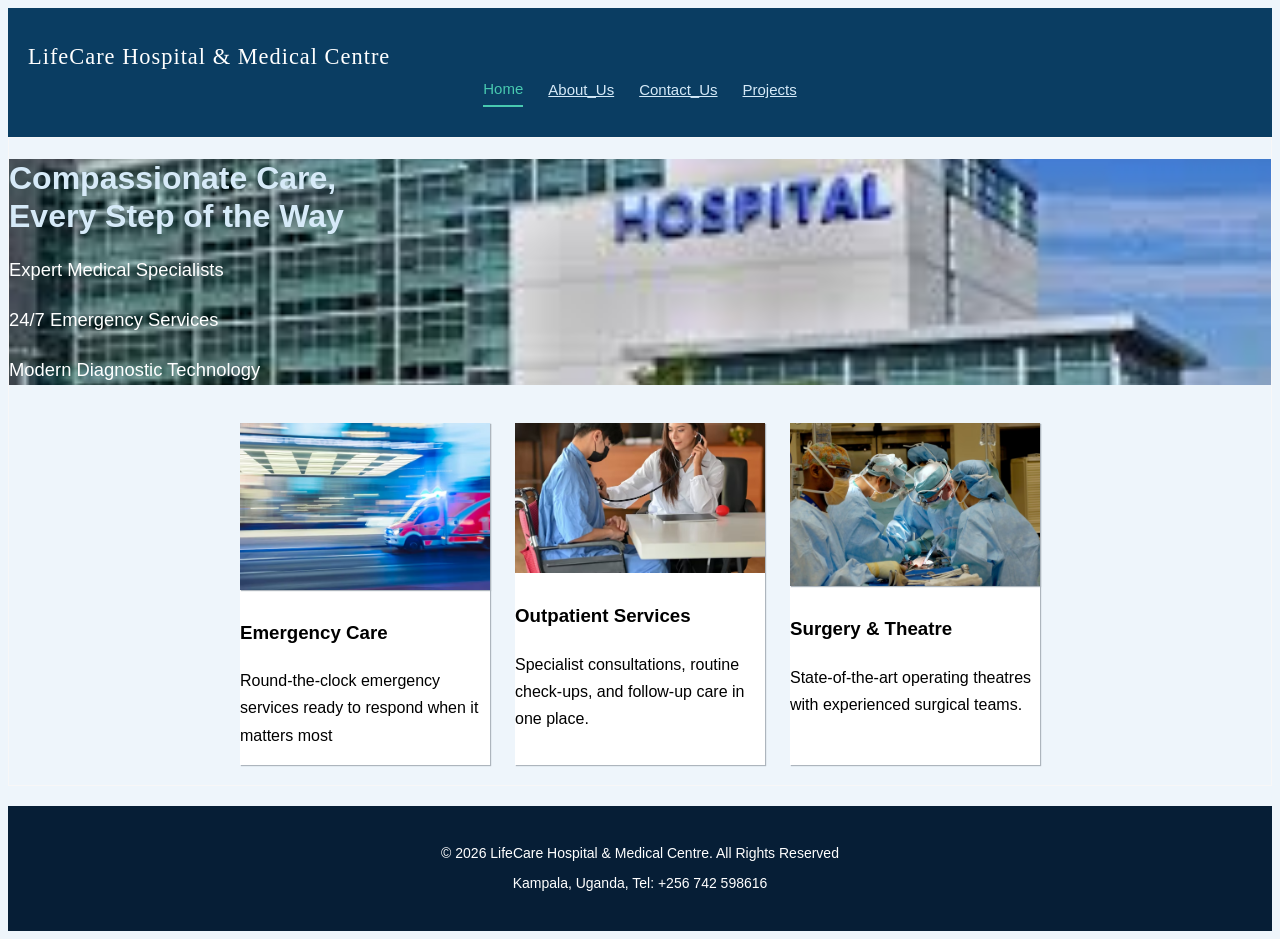
<file: hospital website/index.html>
<!DOCTYPE html>
<html lang="en">
<head>
    <meta charset="UTF-8">
    <meta name="viewport" content="width=device-width, initial-scale=1.0">
    <title>LifeCare Hospital & Medical Centre</title>
    <link rel="stylesheet" href="style.css">
</head>
<body>

    <div class="nav-menu">
        <div class="logo">LifeCare Hospital & Medical Centre</div>
        <nav class="nav-links">
            <a href="index.html" class="active">Home</a>
            <a href="about.html">About_Us</a>
            <a href="contact.html">Contact_Us</a>
            <a href="projects.html">Projects</a>
        </nav>
    </div>

    <div id="main-container">
        <div class="main">
            <h1>Compassionate Care, <br>Every Step of the Way</h1>
            <p>Expert Medical Specialists</p>
            <p>24/7 Emergency Services</p>
            <p>Modern Diagnostic Technology</p>
        </div>

    <div id="main-content">

        <div id="lsidebar">
            <img src="images/emergency.avif">
            <h3>Emergency Care</h3>
            <p>Round-the-clock emergency services ready to respond when it matters most</p>
        </div>

        <div class="card">
            <img src="images/outpatient.avif">
            <h3>Outpatient Services</h3>
            <p>Specialist consultations, routine check-ups, and follow-up care in one place.</p>
        </div>

        <div id="rsidebar">
            <img src="images/surgery.avif">
            <h3>Surgery & Theatre</h3>
            <p>State-of-the-art operating theatres with experienced surgical teams.</p>
        </div>

    </div>
    </div>

    <footer class="footer">
        <p>&copy; 2026 LifeCare Hospital & Medical Centre. All Rights Reserved</p>
        <p>Kampala, Uganda, Tel: +256 742 598616</p>
    </footer>

</body>
</html>
</file>
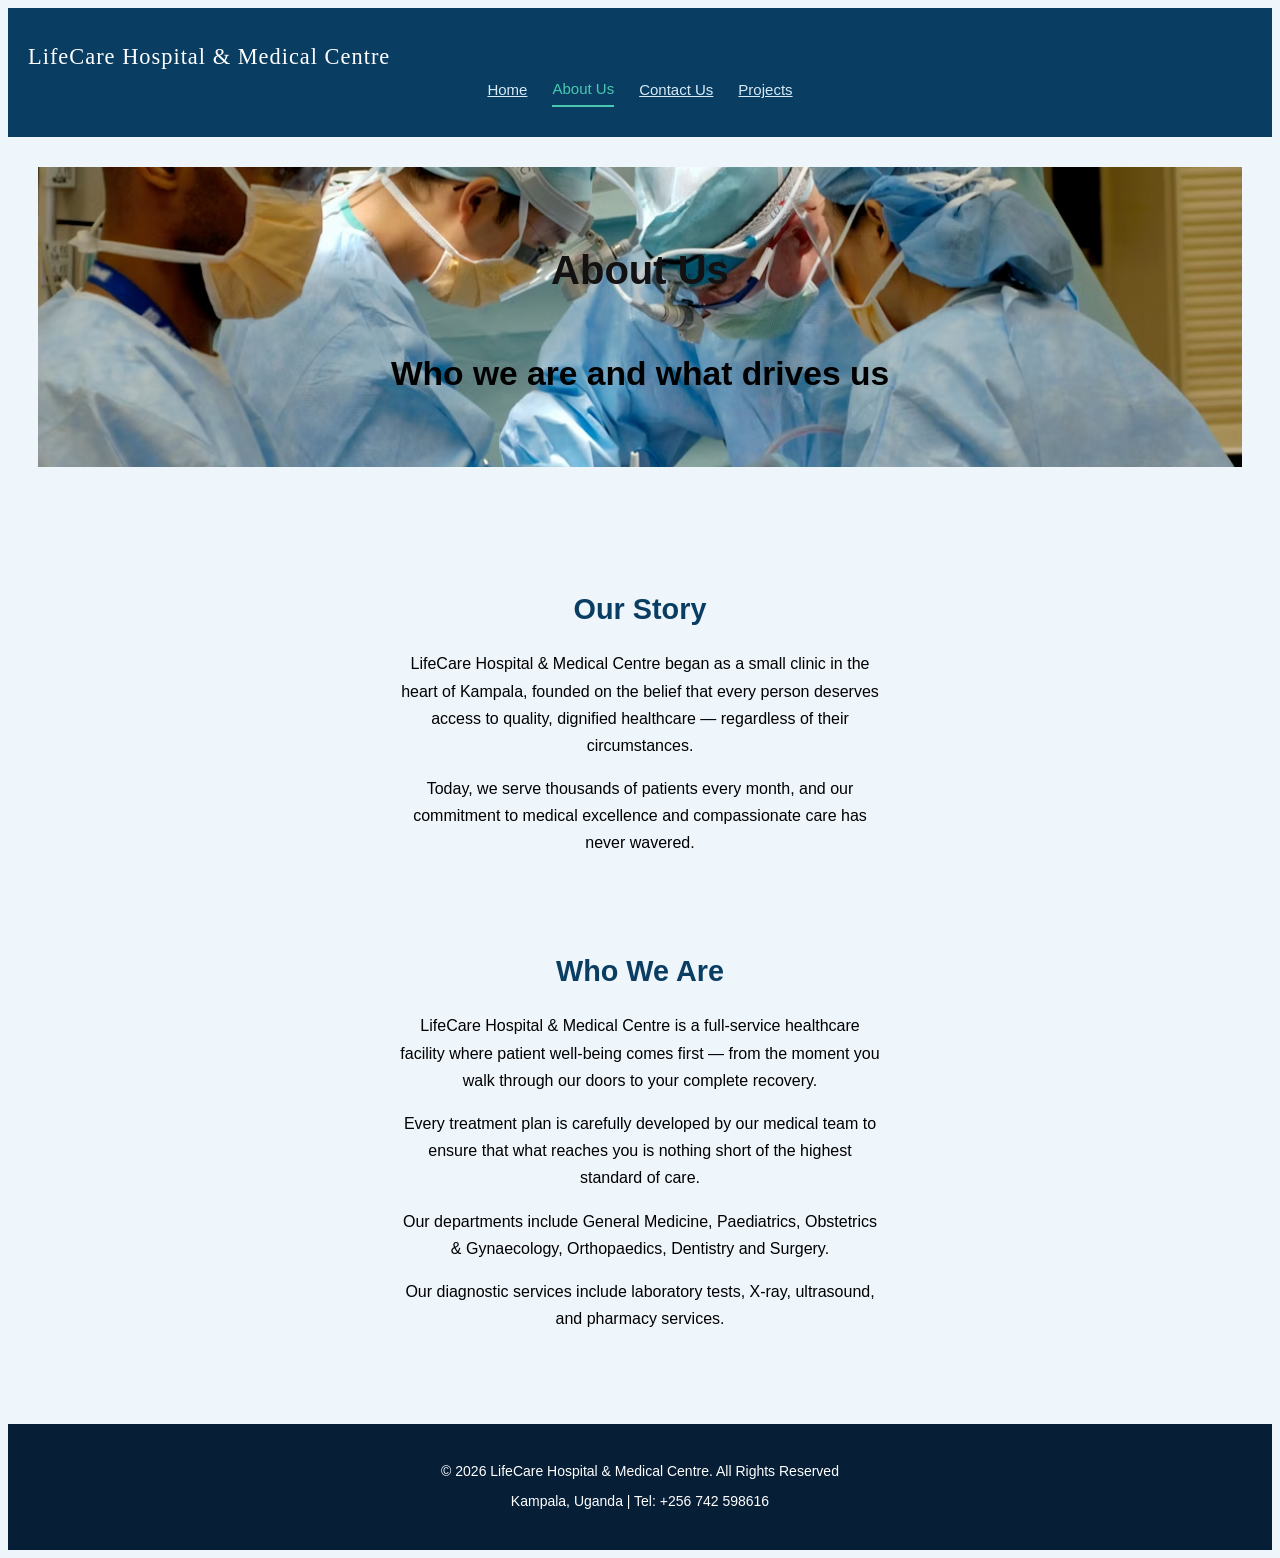
<file: hospital website/about.html>
<!DOCTYPE html>
<html lang="en">
<head>
    <meta charset="UTF-8">
    <meta name="viewport" content="width=device-width, initial-scale=1.0">
    <title>LifeCare Hospital & Medical Centre</title>
    <link rel="stylesheet" href="style.css">
</head>
<body>

    <div class="nav-menu">
        <div class="logo">LifeCare Hospital & Medical Centre</div>
        <nav class="nav-links">
            <a href="index.html">Home</a>
            <a href="about.html" class="active">About Us</a>
            <a href="contact.html">Contact Us</a>
            <a href="projects.html">Projects</a>
        </nav>
    </div>

    <section class="about-banner">
        <h1>About Us</h1>
        <h2>Who we are and what drives us</h2>
    </section>

    <section class="about-section">
        <div class="about-block">
            <div class="about-text">
                <h3>Our Story</h3>
                <p>LifeCare Hospital & Medical Centre began as a small clinic in the heart of Kampala, founded on the belief that every person deserves access to quality, dignified healthcare — regardless of their circumstances.</p>
                <p>Today, we serve thousands of patients every month, and our commitment to medical excellence and compassionate care has never wavered.</p>
            </div>
        </div>

        <div class="about-block">
            <div class="about-text">
                <h3>Who We Are</h3>
                <p>LifeCare Hospital & Medical Centre is a full-service healthcare facility where patient well-being comes first — from the moment you walk through our doors to your complete recovery.</p>
                <p>Every treatment plan is carefully developed by our medical team to ensure that what reaches you is nothing short of the highest standard of care.</p>
                <p>Our departments include General Medicine, Paediatrics, Obstetrics & Gynaecology, Orthopaedics, Dentistry and Surgery.</p>
                <p>Our diagnostic services include laboratory tests, X-ray, ultrasound, and pharmacy services.</p>
            </div>
        </div>
    </section>

    <footer class="footer">
        <p>&copy; 2026 LifeCare Hospital & Medical Centre. All Rights Reserved</p>
        <p>Kampala, Uganda | Tel: +256 742 598616</p>
    </footer>

</body>
</html>
</file>
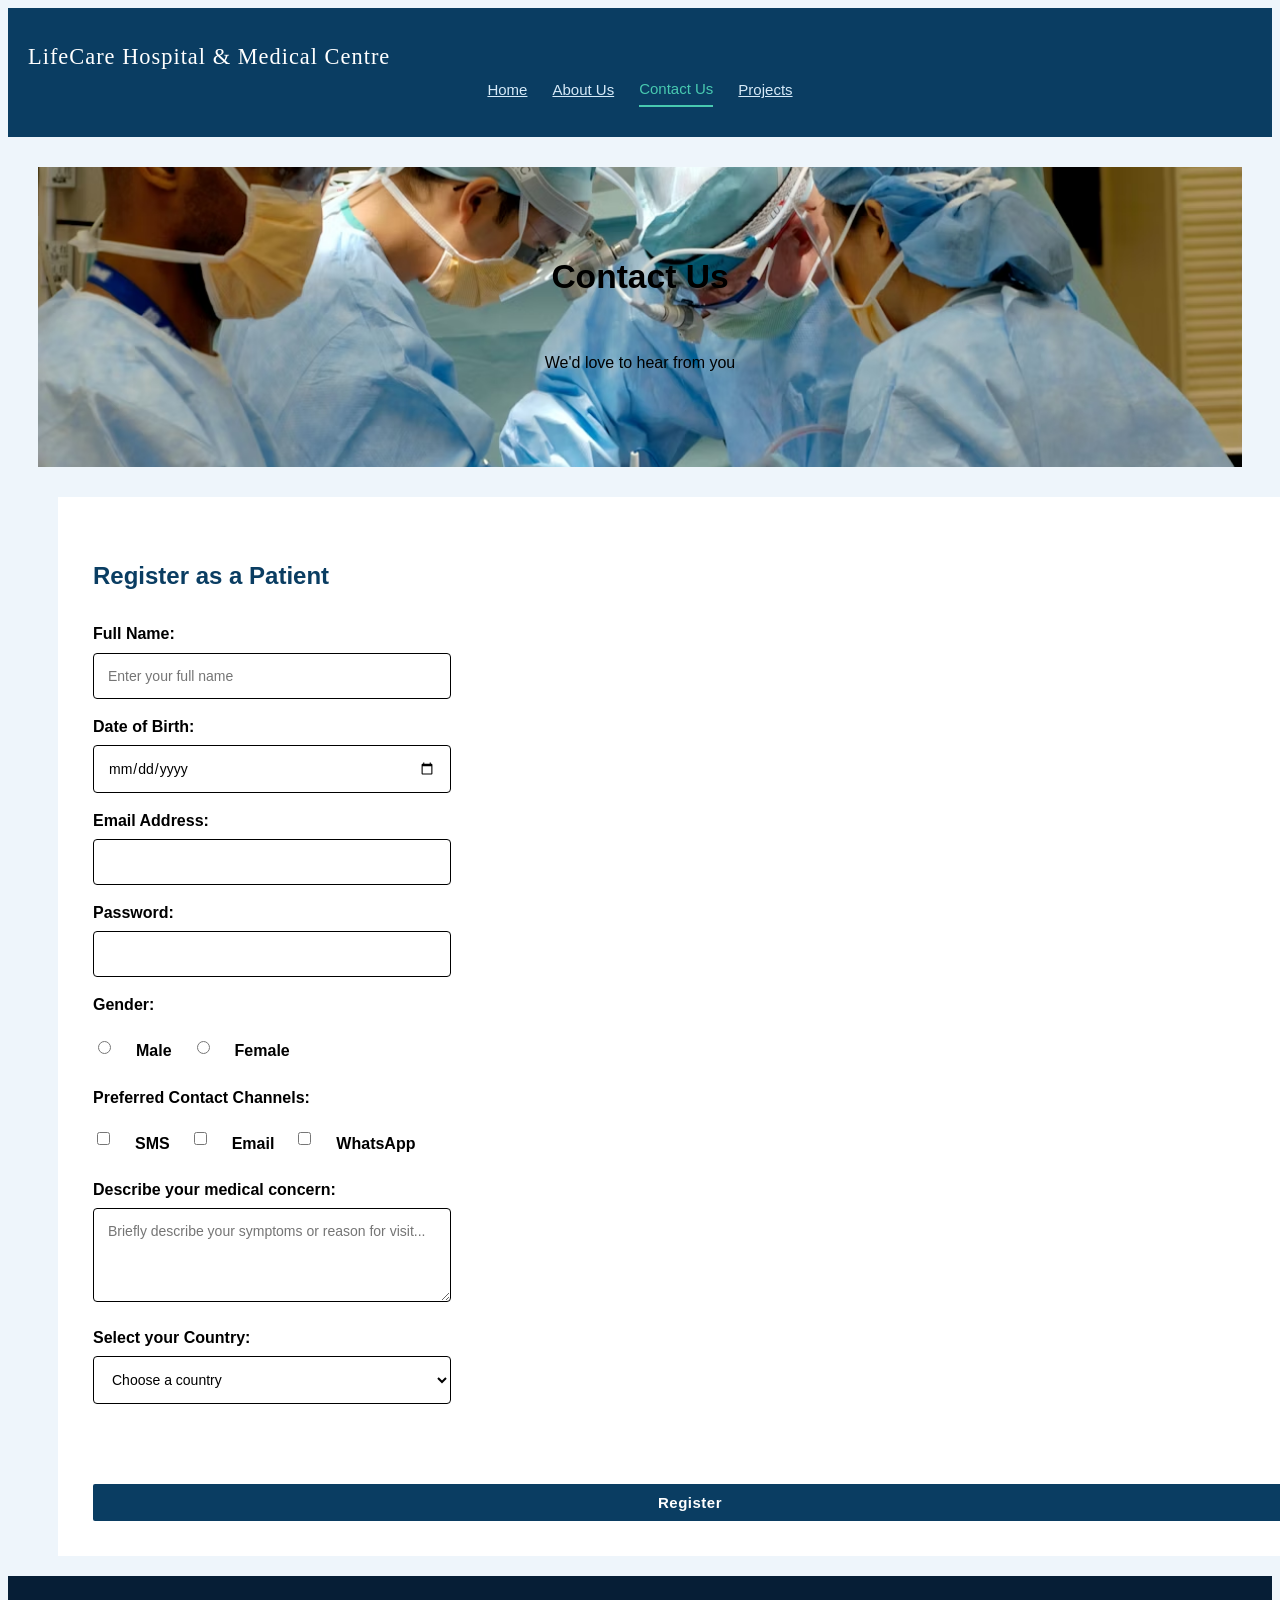
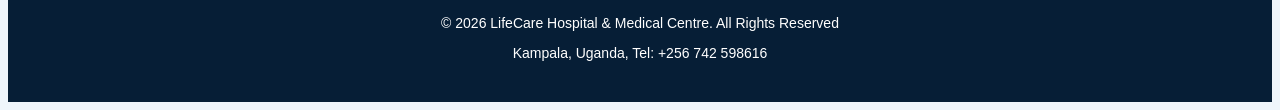
<file: hospital website/contact.html>
<!DOCTYPE html>
<html lang="en">
<head>
    <meta charset="UTF-8">
    <meta name="viewport" content="width=device-width, initial-scale=1.0">
    <title>LifeCare Hospital & Medical Centre - Contact Us</title>
    <link rel="stylesheet" href="style.css">
</head>
<body>

    <div class="nav-menu">
        <div class="logo">LifeCare Hospital & Medical Centre</div>
        <nav class="nav-links">
            <a href="index.html">Home</a>
            <a href="about.html">About Us</a>
            <a href="contact.html" class="active">Contact Us</a>
            <a href="projects.html">Projects</a>
        </nav>
    </div>

    <section class="about-banner">
        <h2>Contact Us</h2>
        <p>We'd love to hear from you</p>
    </section>

    <div class="form">
        <h3>Register as a Patient</h3>
        <form method="POST" action="#">
            <label for="fname">Full Name:</label>
            <input type="text" id="fname" name="name" placeholder="Enter your full name" required autofocus>

            <label for="dob">Date of Birth:</label>
            <input type="date" id="dob" name="bdate" required>

            <label for="em">Email Address:</label>
            <input type="email" id="em" name="email" required>

            <label for="pw">Password:</label>
            <input type="password" id="pw" name="password" required>

            <label>Gender:</label>
            <div class="radio">
                <input type="radio" id="male" name="gender" value="male">
                <label for="male">Male</label>
                <input type="radio" id="female" name="gender" value="female">
                <label for="female">Female</label>
            </div>

            <label>Preferred Contact Channels:</label>
            <div class="checkbox">
                <input type="checkbox" id="tw" name="sms" value="SMS">
                <label for="tw">SMS</label>
                <input type="checkbox" id="fb" name="email_notif" value="Email">
                <label for="fb">Email</label>
                <input type="checkbox" id="wa" name="whatsapp" value="Whatsapp">
                <label for="wa">WhatsApp</label>
            </div>

            <label for="description">Describe your medical concern:</label>
            <textarea id="description" name="description" rows="4" placeholder="Briefly describe your symptoms or reason for visit..."></textarea>

            <label for="country">Select your Country:</label>
            <select id="country" name="country">
                <option value="">Choose a country</option>
                <option value="Uganda">Uganda</option>
                <option value="Kenya">Kenya</option>
                <option value="Tanzania">Tanzania</option>
                <option value="Rwanda">Rwanda</option>
                <option value="Burundi">Burundi</option>
            </select>

            <button type="submit" class="button">Register</button>
        </form>
    </div>

    <footer class="footer">
        <p>&copy; 2026 LifeCare Hospital & Medical Centre. All Rights Reserved</p>
        <p>Kampala, Uganda,  Tel: +256 742 598616</p>
    </footer>

</body>
</html>
</file>
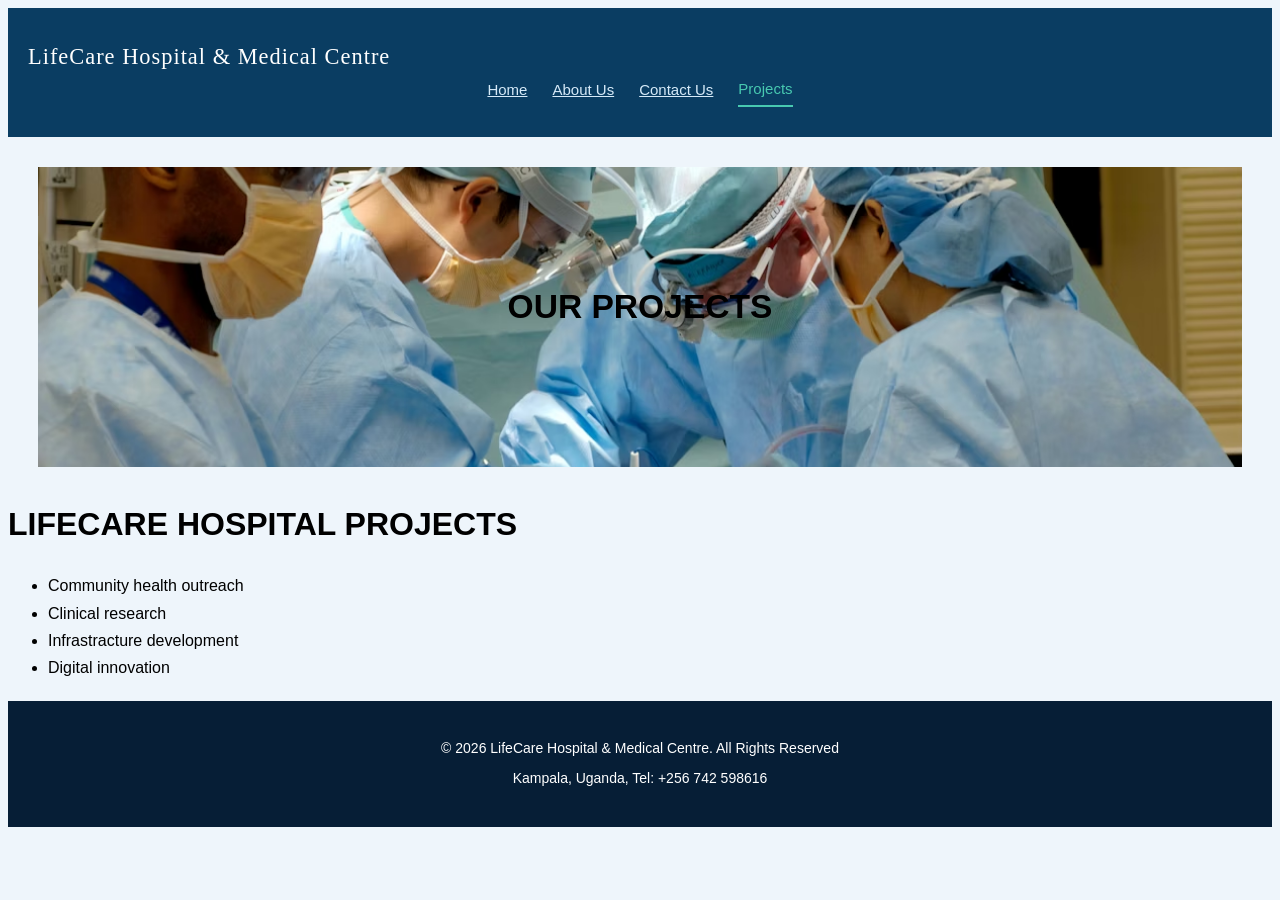
<file: hospital website/projects.html>
<!DOCTYPE html>
<html lang="en">
<head>
    <meta charset="UTF-8">
    <meta name="viewport" content="width=device-width, initial-scale=1.0">
    <title>LifeCare Hospital & Medical Centre - Contact Us</title>
    <link rel="stylesheet" href="style.css">
</head>
<body>
    <div class="nav-menu">
        <div class="logo">LifeCare Hospital & Medical Centre</div>
        <nav class="nav-links">
            <a href="index.html">Home</a>
            <a href="about.html">About Us</a>
            <a href="contact.html">Contact Us</a>
            <a href="projects.html" class="active">Projects</a>
        </nav>
    </div>
    <section class="about-banner">
        <h2>OUR PROJECTS</h2>
    </section>
    <h1>LIFECARE HOSPITAL PROJECTS</h1>
    <ul>
<li>Community health outreach</li>
<li>Clinical research</li>
<li>Infrastracture development</li>
<li>Digital innovation</li>
    </ul>
    <footer class="footer">
        <p>&copy; 2026 LifeCare Hospital & Medical Centre. All Rights Reserved</p>
        <p>Kampala, Uganda,  Tel: +256 742 598616</p>
    </footer>

</body>
</html>
</file>
<file: hospital website/style.css>
*{
    box-sizing:border-box;
 }
 body {
    font-family: sans-serif;
    font-weight: 400;
    background-color: #eef5fb;
    color: black;
    line-height: 1.7;
}

.nav-menu {
    background-color: #0a3d62;
    padding: 30px 20px;
    align-items: center;
}

#main-container {
    border: 0.08px solid rgb(248, 247, 247);
}

.main h1 {
    font-size: 2rem;
    color: #d6eaf8;
    margin-bottom: 15px;
    line-height: 1.2;
}

.main {
    font-size: 1.15rem;
    color: white;
    margin-bottom: 10px;
    position: relative;
    background-image: url(images/hosptal.jpg);
    background-size: cover;
    background-position:center;

}

#main-content {
    display: flex;
    gap: 25px;
    padding: 20px 20px;
    justify-content: center;
    flex-wrap: wrap;
}

#rsidebar {
    background-color: #fff;
    width: 250px;
    box-shadow: 1px 1px 1px #adb5bd;
}

.card, #rsidebar img, #lsidebar img {
    background-color: #fff;
    width: 250px;
    box-shadow: 1px 1px 1px #adb5bd;
}

#lsidebar {
    background-color: #fff;
    width: 250px;
    box-shadow: 1px 1px 1px #adb5bd;
}

.footer {
    background-color: #061e36;
    color: white;
    text-align: center;
    padding: 30px 20px;
    margin-top: 20px;
}

.footer p {
    margin: 6px 0;
    font-size: 14px;
}

.nav-links {
    display: flex;
    gap: 25px;
    justify-content: center;
    align-items: center;
}

.nav-links a {
    color: #d6eaf8;
    font-size: 15px;
    padding-bottom: 3px;
}

.nav-links a.active {
    border-bottom: 2px solid #48c9b0;
    color: #48c9b0;
    text-decoration: none;
}

.logo {
    font-family: serif;
    color: white;
    font-size: 1.4rem;
    letter-spacing: 1px;
}

.card img {
    width: 100%;
    height: 150px;
    object-fit: cover;
}

.about-banner {
    background-image: url('images/surgery.avif');
    background-size: cover;
    background-position: center;
    height: 300px;
    display: flex;
    flex-direction: column;
    align-items: center;
    justify-content: center;
    position: relative;
    text-align: center;
    margin: 30px;
}

.about-banner h1 {
    position: relative;
    font-size: 2.5rem;
    color: rgb(19, 17, 17);
}

.about-banner h2 {
    position: relative;
    color: solid black;
    font-size: 2.1rem;
    margin-top: 8px;
}

.about-section {
    padding: 60px 80px;
    display: flex;
    flex-direction: column;
    gap: 50px;
    align-items: center;
}

.about-block {
    display: flex;
    align-items: center;
    gap: 40px;
    flex-wrap: wrap;
}

.about-text h3 {
    font-size: 1.8rem;
    margin-bottom: 15px;
    text-align: center;
    color: #0a3d62;
}

.about-text p {
    color: black;
    margin-bottom: 12px;
    max-width: 480px;
    text-align: center;
}

.contact-section {
    display: flex;
    gap: 50px;
    padding: 60px 80px;
    flex-wrap: wrap;
}

.form {
    flex: 1;
    width:100%;
    background-color: white;
    padding: 35px;
    margin-left:50px;
}

.form h3 {
    font-size: 24px;
    color: #0a3d62;
}

.form label {
    display: block;
    margin-top: 14px;
    margin-bottom: 5px;
    font-weight: 700;
    color: black;
    font-size: 16px;
}

.form input[type="text"],
.form input[type="email"],
.form input[type="password"],
.form input[type="date"],
.form select,
.form textarea {
    width: 30%;
    padding:14PX;
    border: 1px solid;
    border-radius: 4px;
    font-family: sans-serif;
    font-size: 14px;
    background-color: white;
    outline: none;
}

.radio,
.checkbox {
    display: flex;
    gap: 20px;
    align-items: center;
    flex-wrap: wrap;
    margin-top: 5px;
}

.radio input,
.checkbox input {
    width: auto;
    margin-right: 5px;
}

.form .button {
    width: 100%;
    margin-top:80px;
    font-family: sans-serif;
    font-weight: 700;
    letter-spacing: 0.5px;
    font-size: 15px;
    padding:10px 12px;
    background-color: #0a3d62;
    color: white;
    border: none;
    cursor: pointer;
    border-radius:2px;
}

.form .button:hover {
    background-color: #7c1010;
}
</file>
